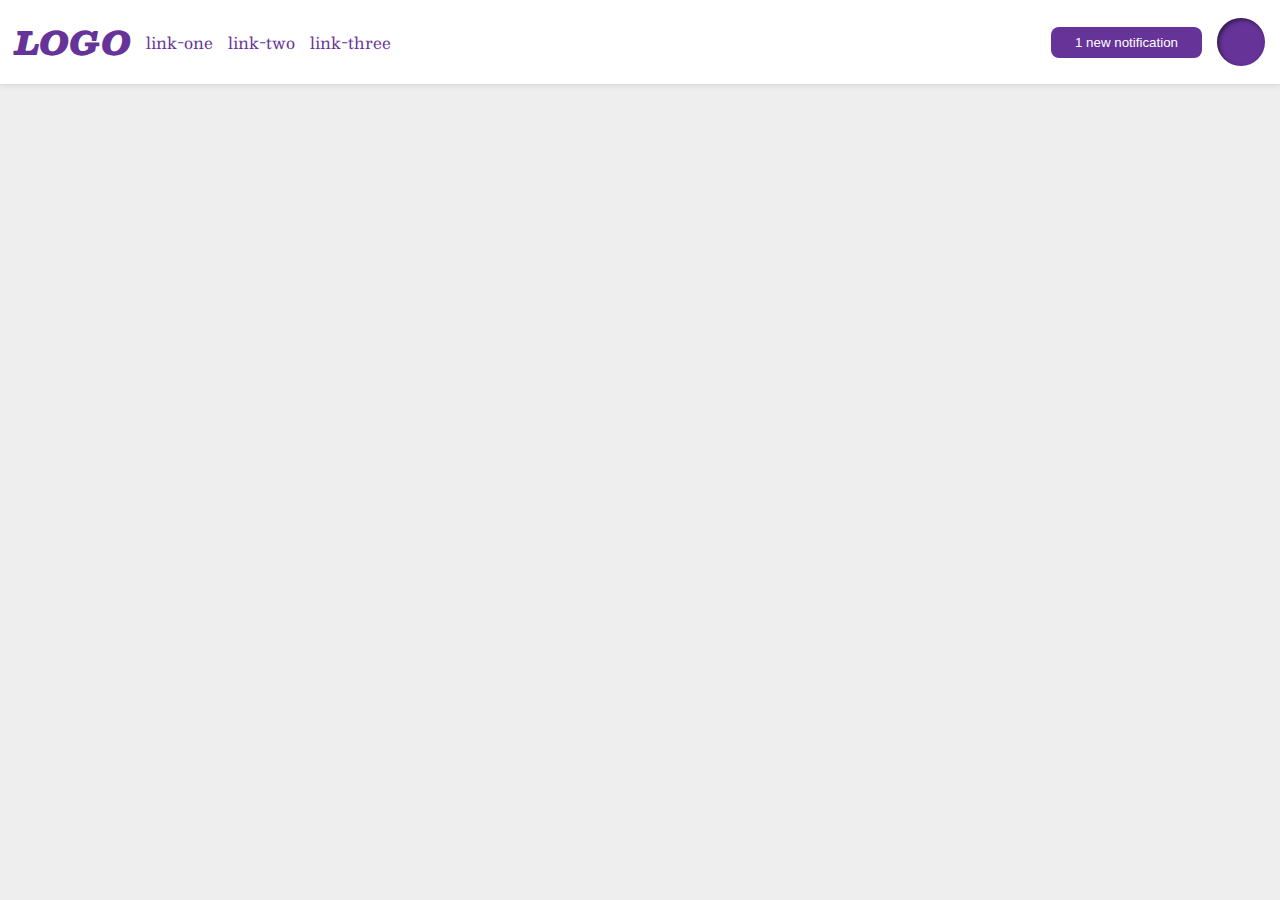
<file: flex/03-flex-header-2/index.html>
<!DOCTYPE html>
<html lang="en">
  <head>
    <meta charset="UTF-8">
    <meta http-equiv="X-UA-Compatible" content="IE=edge">
    <meta name="viewport" content="width=device-width, initial-scale=1.0">
    <title>Flex Header 2</title>
    <link rel="stylesheet" href="style.css">
  </head>
  <body>
    <div class="header">
      <div class="left">
        <div class="logo">LOGO</div>
        <ul class="links">
          <li><a href="google.com">link-one</a></li>
          <li><a href="google.com">link-two</a></li>
          <li><a href="google.com">link-three</a></li>
        </ul>
      </div>
      <div class="right">
        <button class="notifications">
          1 new notification
        </button>
        <div class="profile-image"></div>
      </div>
    </div>
  </body>
</html>
</file>
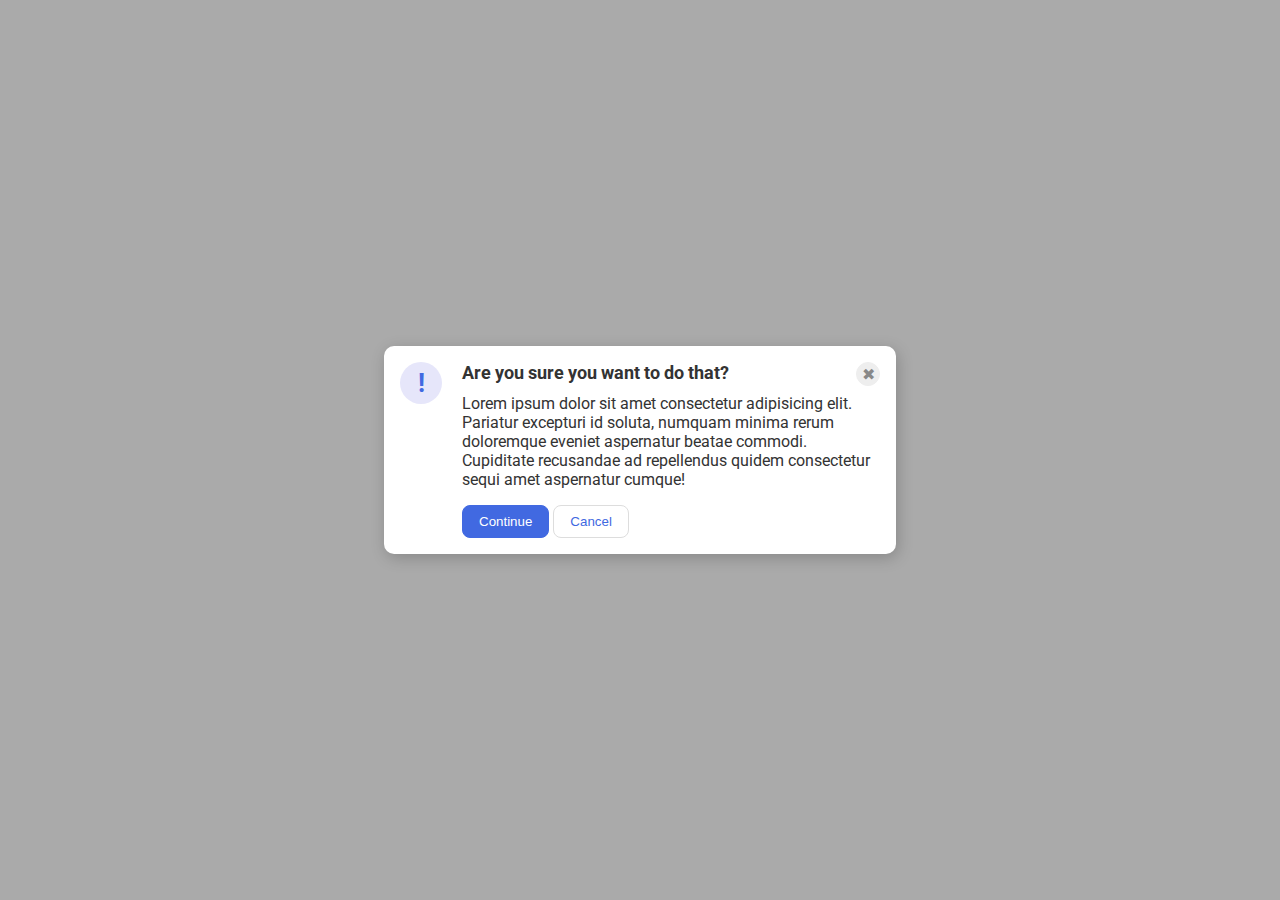
<file: flex/05-flex-modal/index.html>
<!DOCTYPE html>
<html lang="en">
  <head>
    <meta charset="UTF-8">
    <meta http-equiv="X-UA-Compatible" content="IE=edge">
    <meta name="viewport" content="width=device-width, initial-scale=1.0">
    <link rel="stylesheet" href="style.css">
    <title>Modal</title>
  </head>
  <body>
    <div class="modal">
      <div class="icon">!</div>

      <div class="wrapper">
        <div class="title">
          <div class="header">Are you sure you want to do that?</div>
          <button class="close-button">✖</button>
        </div>
        
        <div class="text">
          Lorem ipsum dolor sit amet consectetur adipisicing elit. 
          Pariatur excepturi id soluta, numquam minima rerum doloremque eveniet aspernatur beatae commodi. 
          Cupiditate recusandae ad repellendus quidem consectetur sequi amet aspernatur cumque!
        </div>
  
        <div class="buttons">
          <button class="continue">Continue</button>
          <button class="cancel">Cancel</button>
        </div>
      </div>
    </div>
  </body>
</html>
</file>
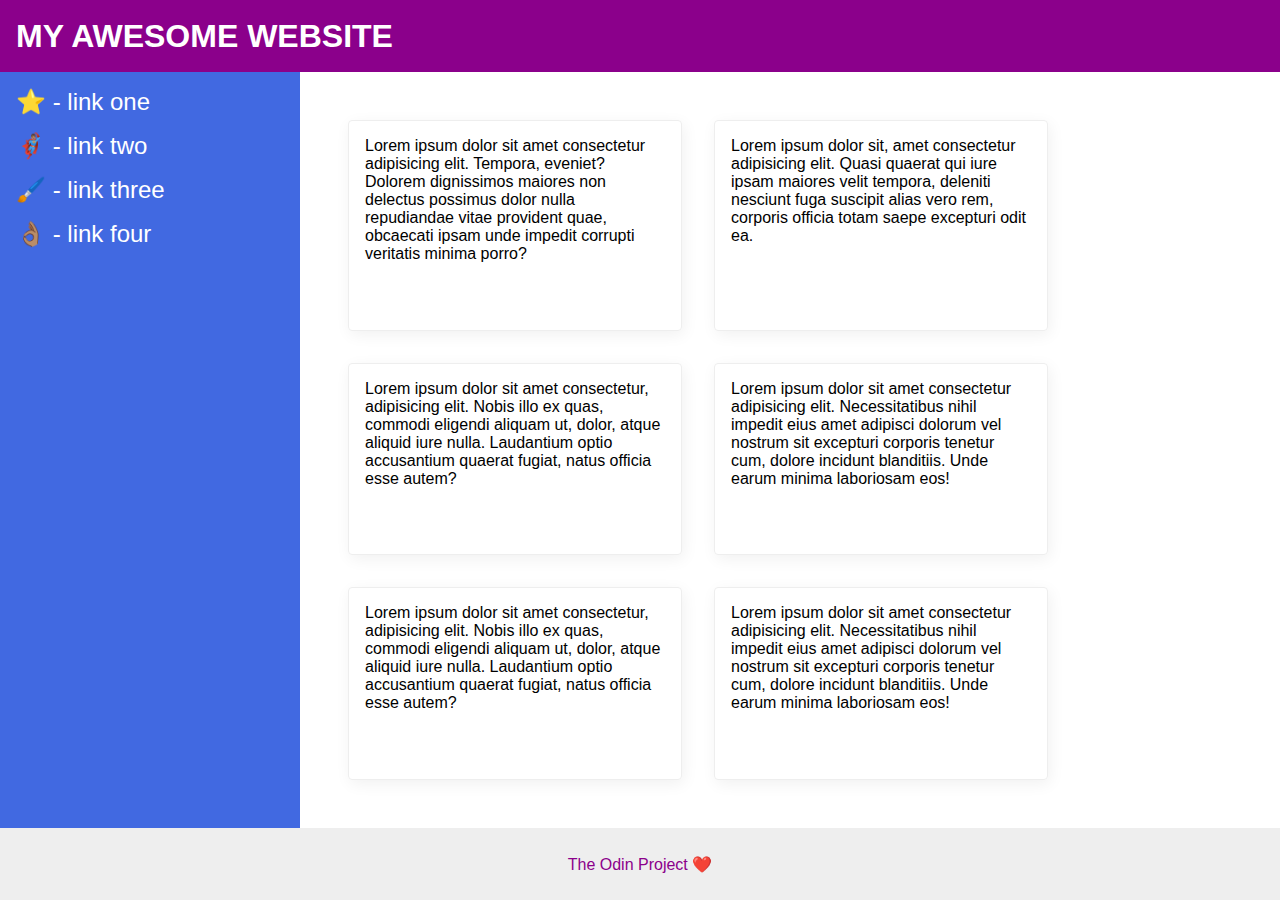
<file: flex/07-flex-layout-2/index.html>
<!DOCTYPE html>
<html lang="en">
  <head>
    <meta charset="UTF-8">
    <meta http-equiv="X-UA-Compatible" content="IE=edge">
    <meta name="viewport" content="width=device-width, initial-scale=1.0">
    <title>The Holy Grail</title>
    <link rel="stylesheet" href="style.css">
  </head>
  <body>
      <div class="header">
        MY AWESOME WEBSITE
      </div>
      
      <div class="container">
        <div class="sidebar">
          <ul>
            <li><a href="#">⭐ - link one</a></li>
            <li><a href="#">🦸🏽‍♂️ - link two</a></li>
            <li><a href="#">🖌️ - link three</a></li>
            <li><a href="#">👌🏽 - link four</a></li>
          </ul>
        </div>
  
        <div class="content">
          <div class="card">Lorem ipsum dolor sit amet consectetur adipisicing elit. Tempora, eveniet? Dolorem dignissimos maiores non delectus possimus dolor nulla repudiandae vitae provident quae, obcaecati ipsam unde impedit corrupti veritatis minima porro?</div>
          <div class="card">Lorem ipsum dolor sit, amet consectetur adipisicing elit. Quasi quaerat qui iure ipsam maiores velit tempora, deleniti nesciunt fuga suscipit alias vero rem, corporis officia totam saepe excepturi odit ea.</div>
          <div class="card">Lorem ipsum dolor sit amet consectetur, adipisicing elit. Nobis illo ex quas, commodi eligendi aliquam ut, dolor, atque aliquid iure nulla. Laudantium optio accusantium quaerat fugiat, natus officia esse autem?</div>
          <div class="card">Lorem ipsum dolor sit amet consectetur adipisicing elit. Necessitatibus nihil impedit eius amet adipisci dolorum vel nostrum sit excepturi corporis tenetur cum, dolore incidunt blanditiis. Unde earum minima laboriosam eos!</div>
          <div class="card">Lorem ipsum dolor sit amet consectetur, adipisicing elit. Nobis illo ex quas, commodi eligendi aliquam ut, dolor, atque aliquid iure nulla. Laudantium optio accusantium quaerat fugiat, natus officia esse autem?</div>
          <div class="card">Lorem ipsum dolor sit amet consectetur adipisicing elit. Necessitatibus nihil impedit eius amet adipisci dolorum vel nostrum sit excepturi corporis tenetur cum, dolore incidunt blanditiis. Unde earum minima laboriosam eos!</div>
        </div>
      </div>
      
      <div class="footer">
        The Odin Project ❤️
      </div>
   
  </body>
</html>
</file>
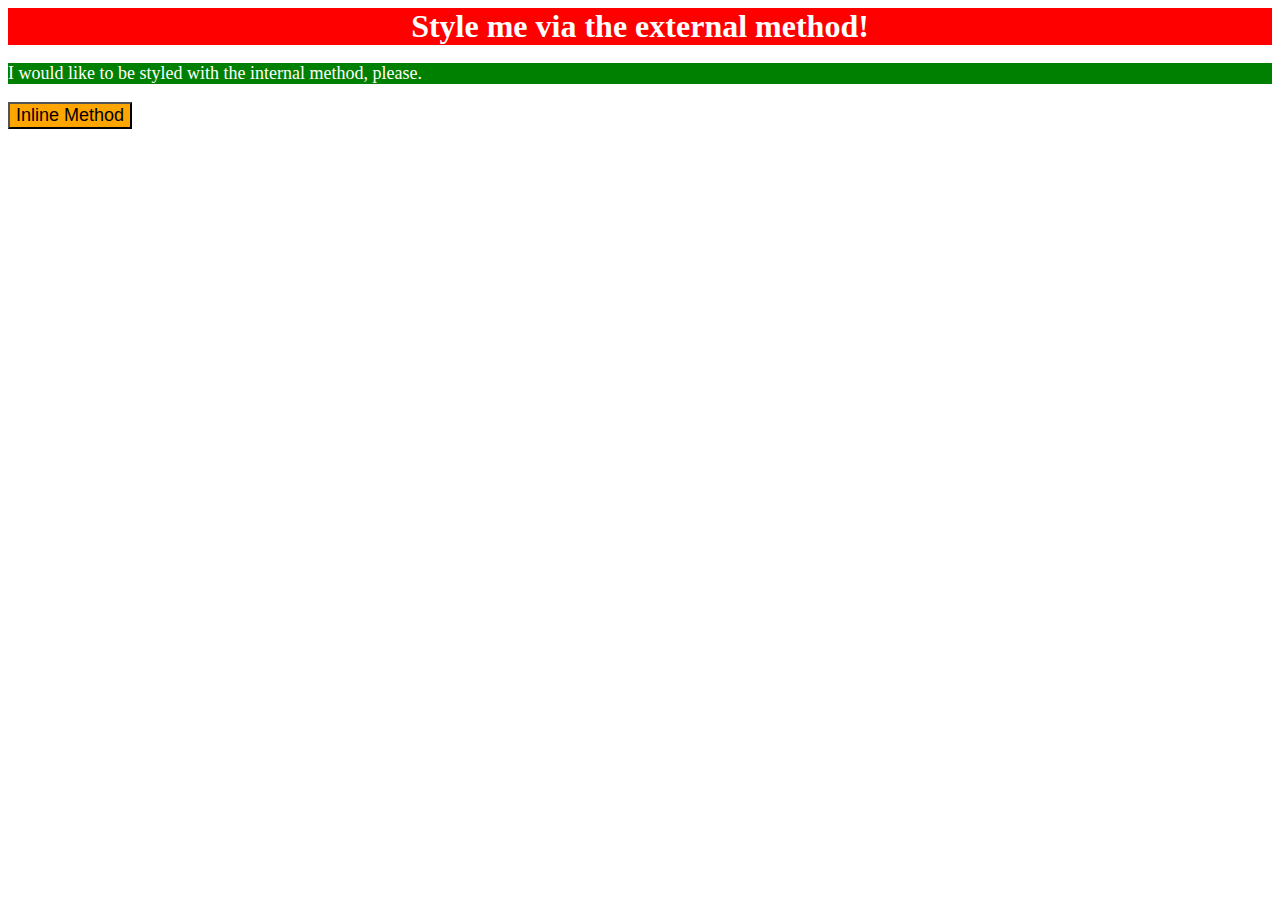
<file: foundations/01-css-methods/index.html>
<!DOCTYPE html>
<html lang="en">
  <head>
    <meta charset="UTF-8">
    <meta http-equiv="X-UA-Compatible" content="IE=edge">
    <meta name="viewport" content="width=device-width, initial-scale=1.0">
    <link rel="stylesheet" href="style.css">
    <title>Methods for Adding CSS</title>
    <style>
      p {
        background-color: green;
        color: white;
        font-size: 18px;
      }
    </style>
  </head>
  <body>
    <div>Style me via the external method!</div>
    <p>I would like to be styled with the internal method, please.</p>
    <button style="background-color: orange; font-size: 18px;">Inline Method</button>
  </body>
</html>
</file>
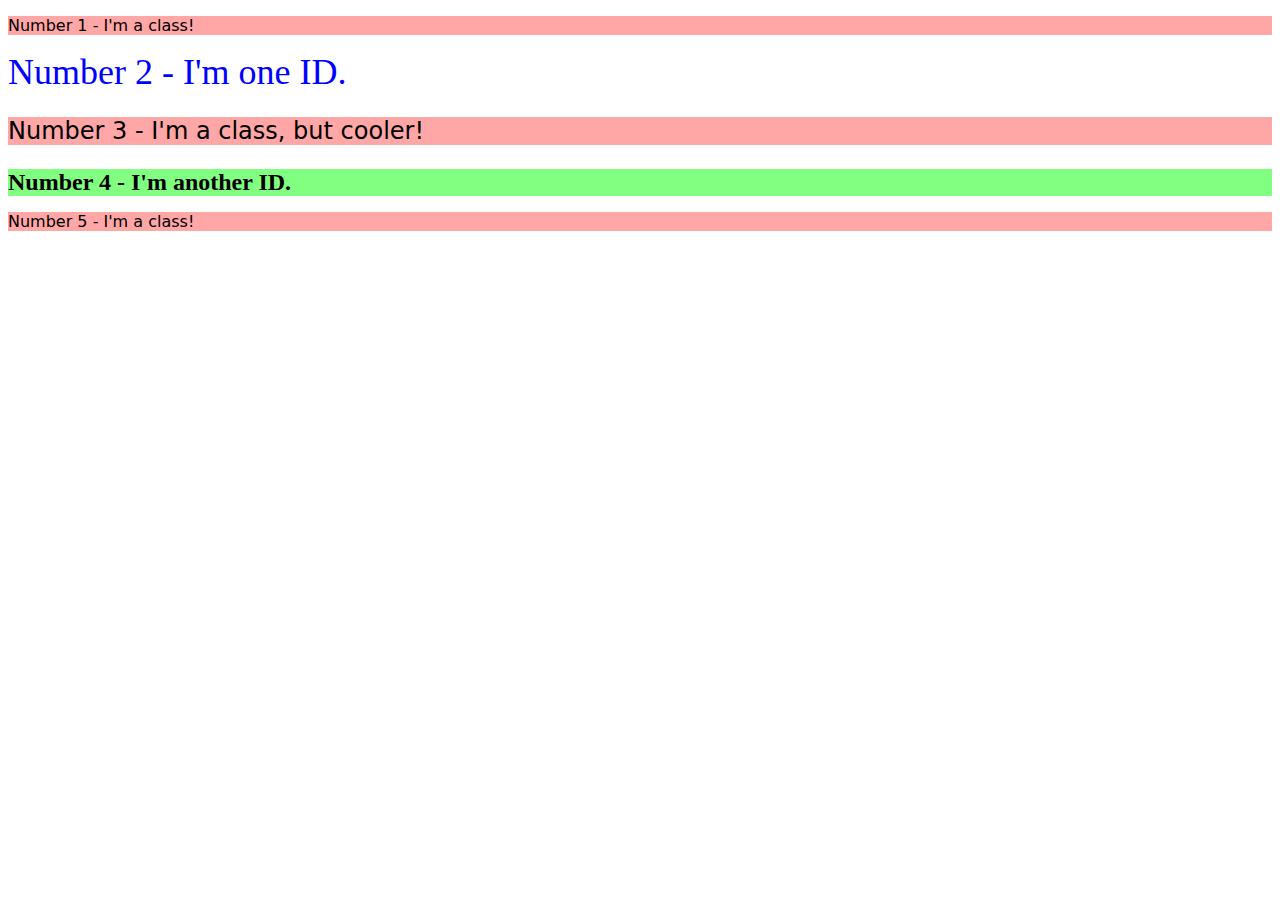
<file: foundations/02-class-id-selectors/index.html>
<!DOCTYPE html>
<html lang="en">
  <head>
    <meta charset="UTF-8">
    <meta http-equiv="X-UA-Compatible" content="IE=edge">
    <meta name="viewport" content="width=device-width, initial-scale=1.0">
    <title>Class and ID Selectors</title>
    <link rel="stylesheet" href="style.css">
  </head>
  <body>
    <p class="odd-elements">Number 1 - I'm a class!</p>
    <div id="second-element">Number 2 - I'm one ID.</div>
    <p class="odd-elements text-size">Number 3 - I'm a class, but cooler!</p>
    <div class= "text-size" id="fourth-element">Number 4 - I'm another ID.</div>
    <p class="odd-elements">Number 5 - I'm a class!</p>
  </body>
</html>
</file>
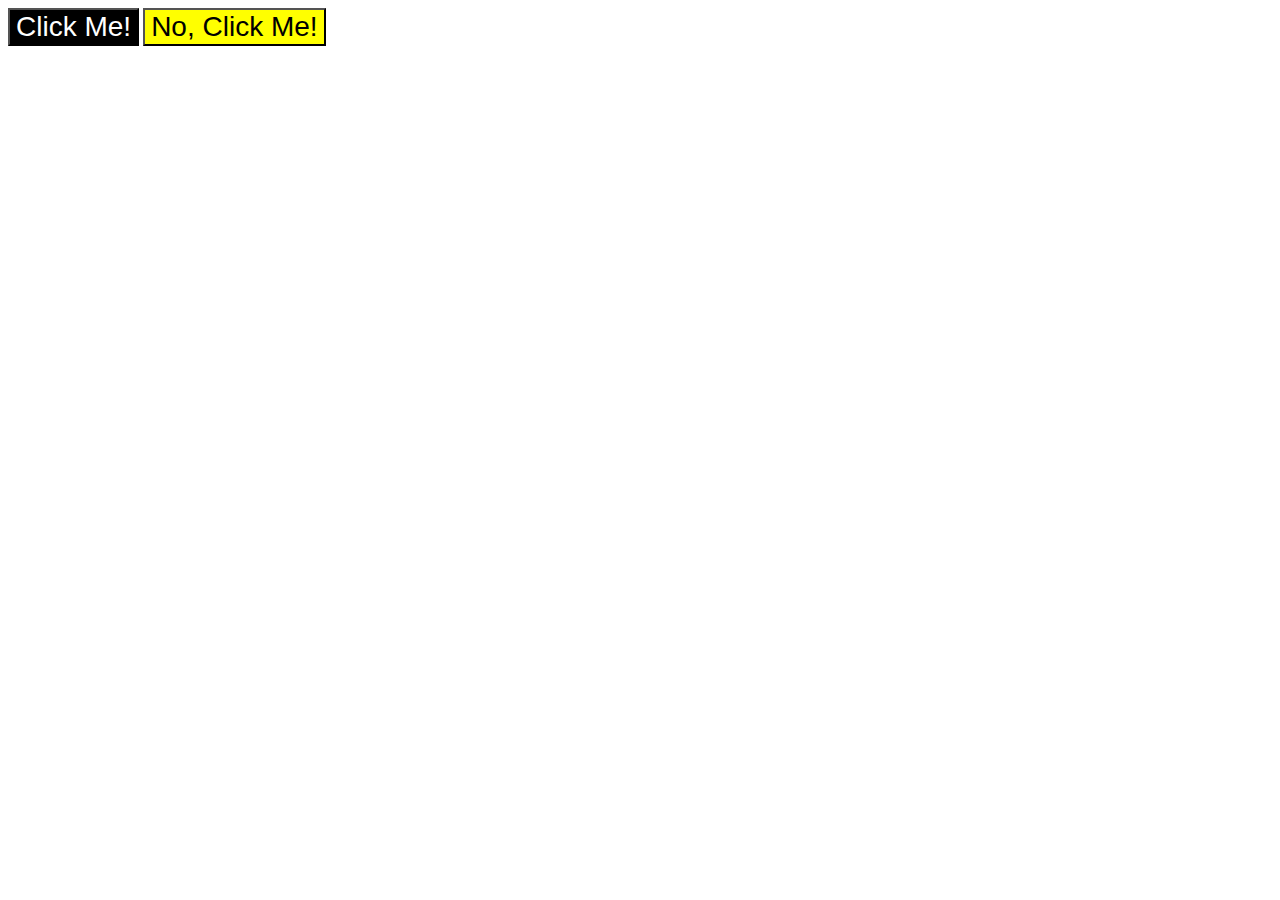
<file: foundations/03-grouping-selectors/index.html>
<!DOCTYPE html>
<html lang="en">
  <head>
    <meta charset="UTF-8">
    <meta http-equiv="X-UA-Compatible" content="IE=edge">
    <meta name="viewport" content="width=device-width, initial-scale=1.0">
    <title>Grouping Selectors</title>
    <link rel="stylesheet" href="style.css">
  </head>
  <body>
    <button class="first-element">Click Me!</button>
    <button class="second-element">No, Click Me!</button>
  </body>
</html>
</file>
<file: flex/03-flex-header-2/style.css>
/* this is some magical font-importing.  
you'll learn about it later. */
@import url('https://fonts.googleapis.com/css2?family=Besley:ital,wght@0,400;1,900&display=swap');

body {
  margin: 0;
  background: #eee;
  font-family: Besley, serif;
}

.header {
  background: white;
  border-bottom: 1px solid #ddd;
  box-shadow: 0 0 8px rgba(0,0,0,.1);
  display: flex;
  justify-content: space-between;
  padding: 15px;
}

.profile-image {
  background: rebeccapurple;
  box-shadow: inset 2px 2px 4px rgba(0,0,0,.5);
  border-radius: 50%;
  width: 48px;
  height: 48px;
}

.logo {
  color: rebeccapurple;
  font-size: 32px;
  font-weight: 900;
  font-style: italic;
}

button {
  border: none;
  border-radius: 8px;
  background: rebeccapurple;
  color: white;
  padding: 8px 24px;
}

a {
  /* this removes the line under our links */
  text-decoration: none;
  color: rebeccapurple;
}

ul {
  list-style-type: none;
  display: flex;
  margin: 0;
  padding: 0;
  gap: 15px;
}

.left, 
.right {
  display: flex;
  gap: 15px;
  align-items: center;
}
</file>
<file: flex/05-flex-modal/style.css>
@import url('https://fonts.googleapis.com/css2?family=Roboto:wght@400;700&display=swap');

html, body {
  height: 100%;
}

body {
  font-family: Roboto, sans-serif;
  margin: 0;
  background: #aaa;
  color: #333;
  /* I'll give you this one for free lol */
  display: flex;
  align-items: center;
  justify-content: center;
}

.modal {
  background: white;
  width: 480px;
  border-radius: 10px;
  box-shadow: 2px 4px 16px rgba(0,0,0,.2);
  padding: 16px;
  display: flex;
  gap: 20px;
}

.icon {
  color: royalblue;
  font-size: 26px;
  font-weight: 700;
  background: lavender;
  width: 42px;
  height: 42px;
  border-radius: 50%;
  display: flex;
  align-items: center;
  justify-content: center;
  flex: 0 0 auto;
}

.close-button {
  background: #eee;
  border-radius: 50%;
  color: #888;
  font-weight: 400;
  font-size: 16px;
  height: 24px;
  width: 24px;
  display: flex;
  align-items: center;
  justify-content: center;
  border: 1px solid #eee;
  padding: 0;
}

button {
  cursor: pointer;
  padding: 8px 16px;
  border-radius: 8px;
}

button.continue {
  background: royalblue;
  border: 1px solid royalblue;
  color: white;
}

button.cancel {
  background: white;
  border: 1px solid #ddd;
  color: royalblue;
}

.title {
  display: flex;
  margin-bottom: 8px;
  display: flex;
  justify-content: space-between;
}

.header {
  font-size: 18px;
  font-weight: bold;
}

.text {
  margin-bottom: 16px;
}
</file>
<file: flex/07-flex-layout-2/style.css>
body {
  font-family: -apple-system, BlinkMacSystemFont, 'Segoe UI', Roboto, Oxygen, Ubuntu, Cantarell, 'Open Sans', 'Helvetica Neue', sans-serif;
  margin: 0;
  min-height: 100vh;
  display: flex;
  flex-direction: column;
}

.header {
  height: 72px;
  font-size: 32px;
  font-weight: 900;
  display: flex;
  justify-content: flex-start;
  align-items: center;
  padding: 0 16px;
  background: darkmagenta;
  color: white;
  flex: 0 0 auto;
}

.footer {
  height: 72px;
  background: #eee;
  color: darkmagenta;
  flex: 0 0 auto;
  display: flex;
  align-items: center;
  justify-content: center;
}

.sidebar {
  width: 300px;
  padding: 16px;
  background: royalblue;
  box-sizing: border-box;
  flex: 0 0 auto;
}

.card {
  border: 1px solid #eee;
  box-shadow: 2px 4px 16px rgba(0,0,0,.06);
  border-radius: 4px;
  max-width: 300px;
  padding: 16px;
  margin: 16px;
}

ul {
  list-style: none;
  margin: 0;
  padding: 0;
}

li {
  margin-bottom: 16px;
}

li > a {
  text-decoration: none;
  font-size: 24px;
  color: white;
}

.container {
  flex: 1 1 0;
  display: flex;
}

.content {
  padding: 32px;
  display: flex;
  flex-wrap: wrap;;
}
</file>
<file: foundations/01-css-methods/style.css>
div {
    background-color: red;
    color: white;
    font-size: 32px;
    font-weight: bold;
    text-align: center;
}
</file>
<file: foundations/02-class-id-selectors/style.css>
.odd-elements {
    background-color: rgb(255, 167, 167);
    background-color: red pink;
    font-family: Verdana, DejaVu Sans, sans-serif;
}

#second-element {
    color: blue; 
    font-size: 36px
}

.text-size {
    font-size: 24px;
}

#fourth-element {
    background-color: hsl(120, 100%, 75%);
    font-weight: bold;
}
</file>
<file: foundations/03-grouping-selectors/style.css>
.first-element,
.second-element {
    /* a font size of 28px and a list of fonts containing `Helvetica` and `Times New Roman`, with `sans-serif` as a fallback  */
    font-size: 28px;
    font-family: Helvetica, 'Times New Roman', Times, serif;
}

.first-element {
    color: white;
    background-color: black;
}

.second-element {
    background-color: yellow;
}
</file>
